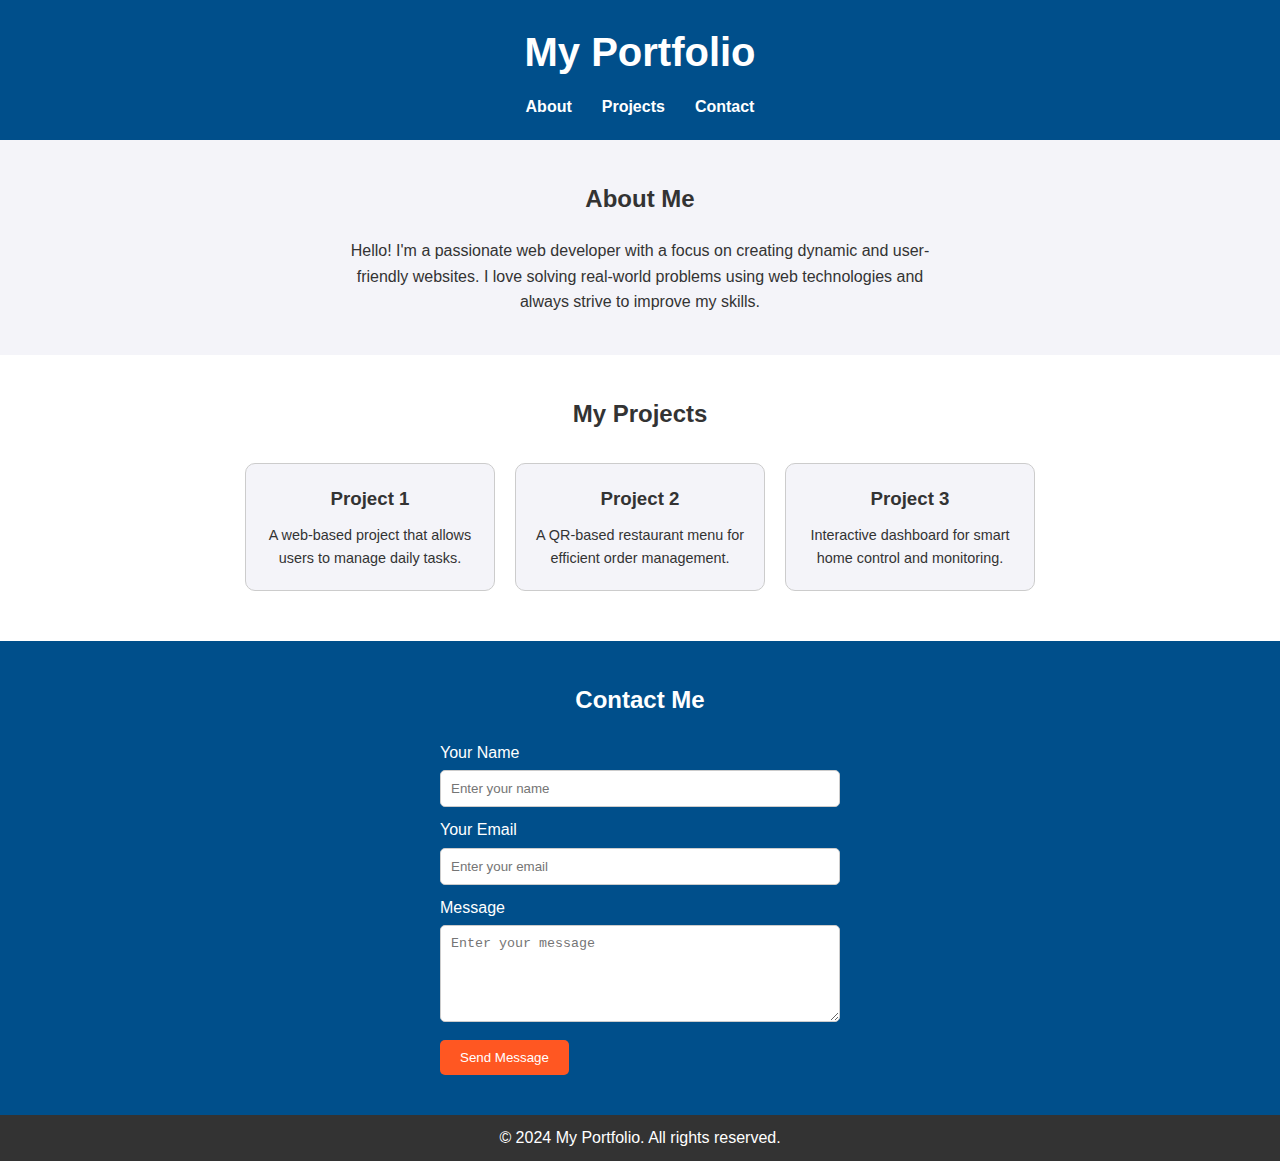
<file: HTML/Portfolio/index.html>
<!DOCTYPE html>
<html lang="en">
<head>
    <meta charset="UTF-8">
    <meta name="viewport" content="width=device-width, initial-scale=1.0">
    <title>My Portfolio</title>
    <link rel="stylesheet" href="styles.css">
</head>
<body>

    <!-- Header Section -->
    <header>
        <h1>My Portfolio</h1>
        <nav>
            <ul>
                <li><a href="#about">About</a></li>
                <li><a href="#projects">Projects</a></li>
                <li><a href="#contact">Contact</a></li>
            </ul>
        </nav>
    </header>

    <!-- About Section -->
    <section id="about">
        <h2>About Me</h2>
        <p>
            Hello! I'm a passionate web developer with a focus on creating dynamic and user-friendly websites.
            I love solving real-world problems using web technologies and always strive to improve my skills.
        </p>
    </section>

    <!-- Projects Section -->
    <section id="projects">
        <h2>My Projects</h2>
        <div class="project-list">
            <div class="project">
                <h3>Project 1</h3>
                <p>A web-based project that allows users to manage daily tasks.</p>
            </div>
            <div class="project">
                <h3>Project 2</h3>
                <p>A QR-based restaurant menu for efficient order management.</p>
            </div>
            <div class="project">
                <h3>Project 3</h3>
                <p>Interactive dashboard for smart home control and monitoring.</p>
            </div>
        </div>
    </section>

    <!-- Contact Section -->
    <section id="contact">
        <h2>Contact Me</h2>
        <form>
            <label for="name">Your Name</label>
            <input type="text" id="name" name="name" placeholder="Enter your name" required>

            <label for="email">Your Email</label>
            <input type="email" id="email" name="email" placeholder="Enter your email" required>

            <label for="message">Message</label>
            <textarea id="message" name="message" placeholder="Enter your message" rows="5" required></textarea>

            <button type="submit">Send Message</button>
        </form>
    </section>

    <!-- Footer -->
    <footer>
        <p>&copy; 2024 My Portfolio. All rights reserved.</p>
    </footer>

</body>
</html>
</file>
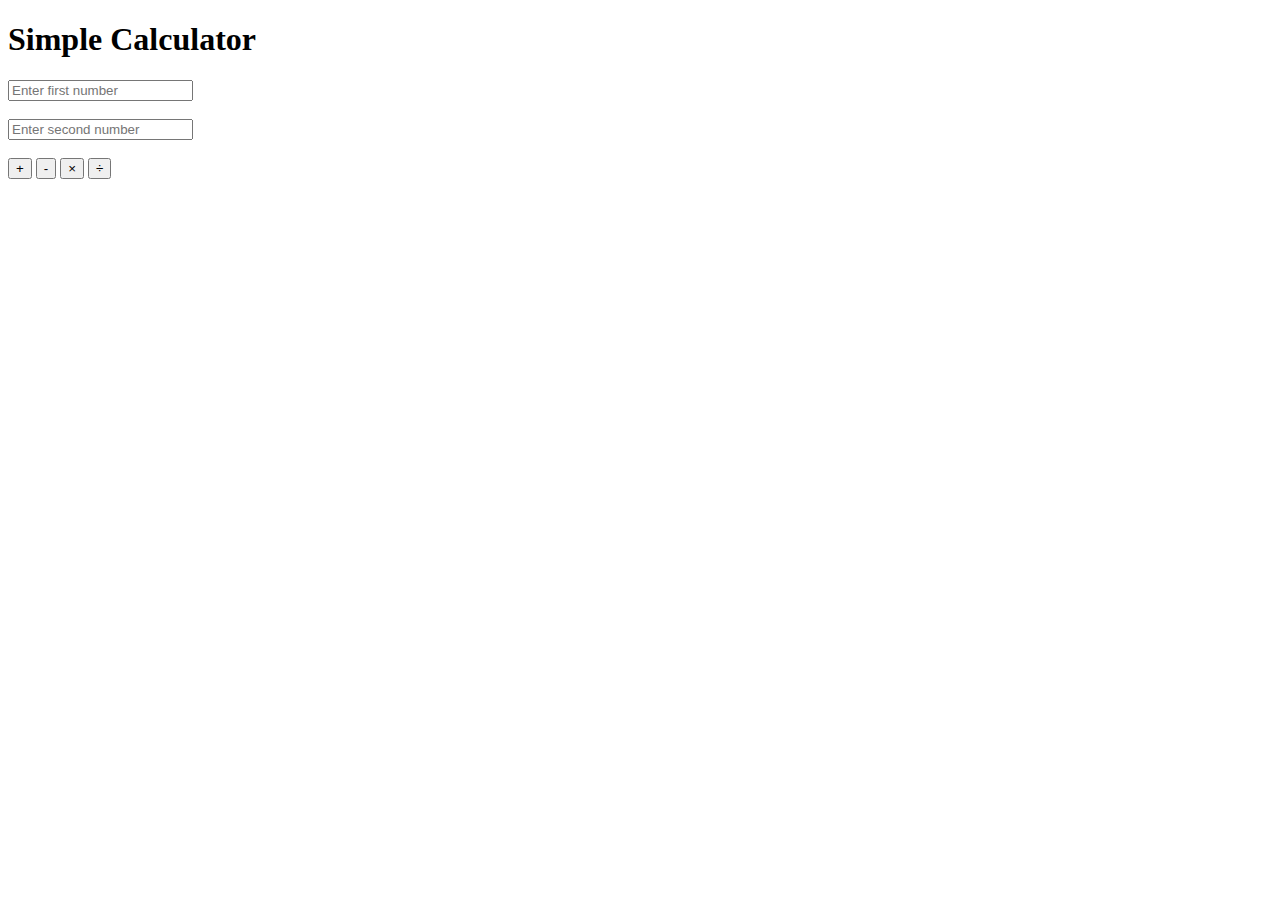
<file: HTML/Calculator2.html>
<!DOCTYPE html>
<html >

<head>
     
    <title>Simple Calculator</title>
    
</head>

<body>

    <div class="calculator">
        <h1>Simple Calculator</h1>

        <!-- Input fields for two numbers -->
        <input type="number" id="num1" placeholder="Enter first number">
        <br><br>
        <input type="number" id="num2" placeholder="Enter second number">

        <br><br>
        <!-- Buttons for arithmetic operations -->
        <div class="buttons">
            <button class="add" onclick="calculate('add')">+</button>
            <button class="subtract" onclick="calculate('subtract')">-</button>
            <button class="multiply" onclick="calculate('multiply')">×</button>
            <button class="divide" onclick="calculate('divide')">÷</button>
        </div>
<br> 
        <!-- Display the result -->
        <div class="result" id="result"></div>
    </div>

    <script>
        function calculate(operation) {
            const num1 = parseFloat(document.getElementById('num1').value);
            const num2 = parseFloat(document.getElementById('num2').value);
            let result;

            // Validate if the inputs are numbers
            if (isNaN(num1) || isNaN(num2)) {
                document.getElementById('result').innerText = 'Please enter valid numbers!';
                return;
            }

            // Perform the calculation based on the operation
            switch (operation) {
                case 'add':
                    result = num1 + num2;
                    break;
                case 'subtract':
                    result = num1 - num2;
                    break;
                case 'multiply':
                    result = num1 * num2;
                    break;
                case 'divide':
                    if (num2 === 0) {
                        document.getElementById('result').innerText = 'Division by zero is not allowed!';
                        return;
                    }
                    result = num1 / num2;
                    break;
                default:
                    result = 'Invalid Operation';
                    break;
            }

            // Display the result
            document.getElementById('result').innerText = `Result: ${result}`;
        }
    </script>

</body>

</html>
</file>
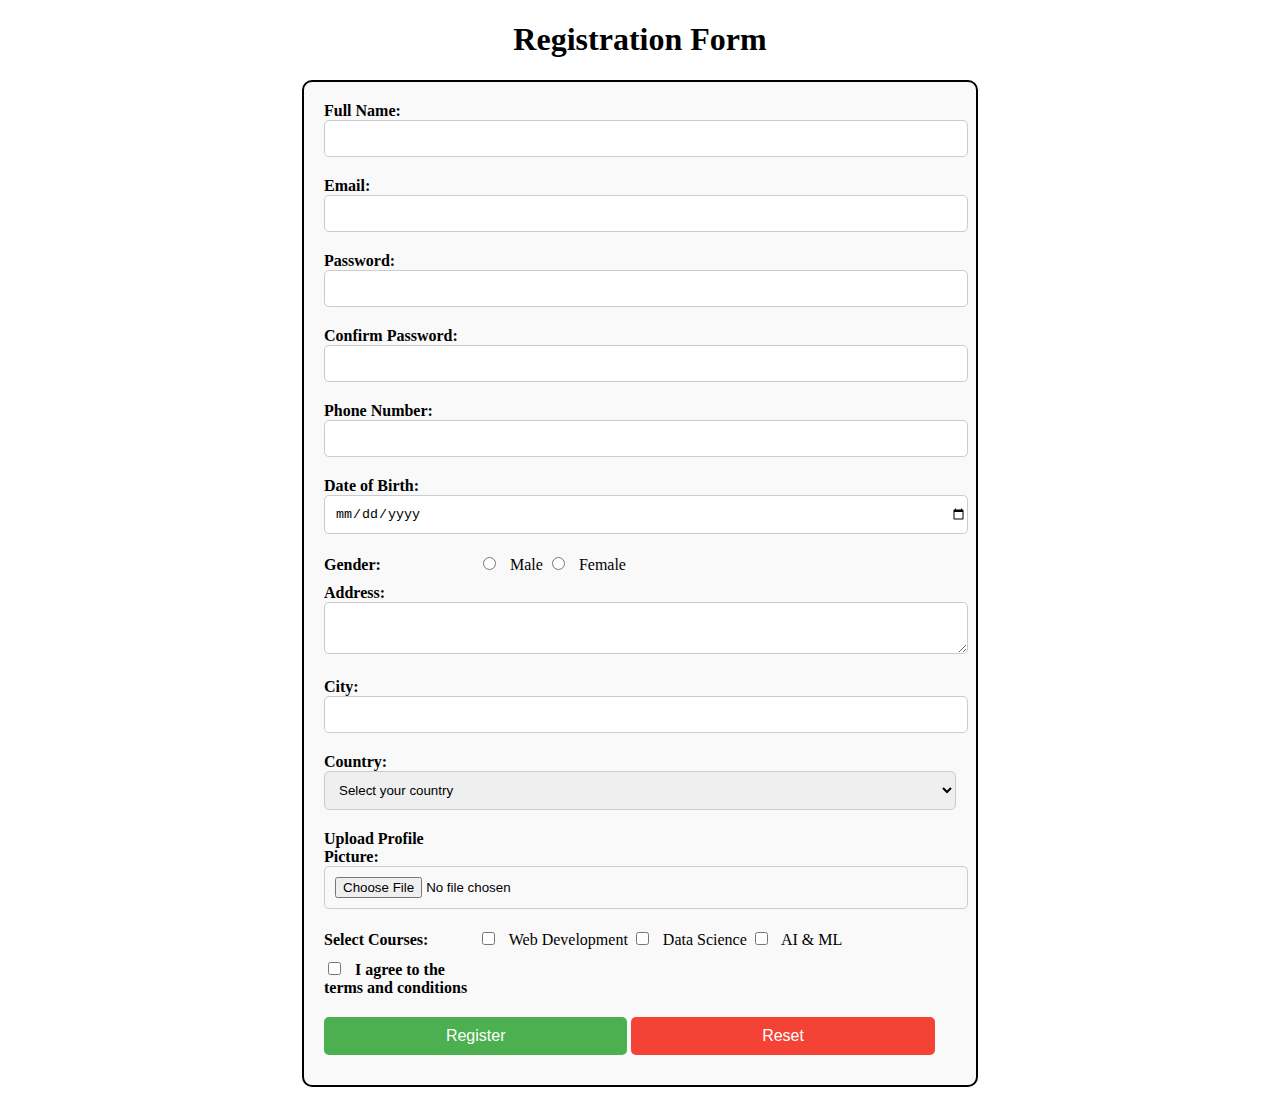
<file: HTML/Form.html>
<!DOCTYPE html>
<html>

<head>
    <title>Registration Form</title>
    <style>
        /* Center the form and set basic styling */
        form {
            width: 50%;
            margin: 0 auto;
            border: 2px solid #000;
            padding: 20px;
            border-radius: 10px;
            background-color: #f9f9f9;
        }

        h1 {
            text-align: center;
        }

        label {
            font-weight: bold;
            display: inline-block;
            width: 150px;
        }

        /* Style for input fields */
        input[type="text"],
        input[type="email"],
        input[type="password"],
        input[type="tel"],
        input[type="date"],
        select,
        textarea,
        input[type="file"] {
            width: 100%;
            padding: 10px;
            padding-right: 0px;  
            margin-bottom: 10px;
            border: 1px solid #ccc;
            border-radius: 5px;
            display: inline-block;
        }

        textarea {
            resize: vertical;
        }

        /* Style for radio and checkbox buttons */
        input[type="radio"],
        input[type="checkbox"] {
            margin-right: 10px;
        }

        /* Submit and Reset buttons */
        button {
            width: 48%;
            padding: 10px;
            margin-top: 10px;
            border: none;
            border-radius: 5px;
            cursor: pointer;
            font-size: 16px;
        }

        /* Submit button style */
        button[type="submit"] {
            background-color: #4CAF50;
            color: white;
        }

        /* Reset button style */
        button[type="reset"] {
            background-color: #f44336;
            color: white;
        }

        /* Space between the fields */
        .form-row {
            margin-bottom: 10px;
        }

        .form-row input[type="radio"],
        .form-row input[type="checkbox"] {
            width: auto;
        }
    </style>
</head>

<body>

    <h1>Registration Form</h1>
    <form action=" ">

        <!-- Full Name -->
        <div class="form-row">
            <label for="fullname">Full Name:</label>
            <input type="text" id="fullname" name="fullname">
        </div>

        <!-- Email -->
        <div class="form-row">
            <label for="email">Email:</label>
            <input type="email" id="email" name="email" required>
        </div>

        <!-- Password -->
        <div class="form-row">
            <label for="password">Password:</label>
            <input type="password" id="password" name="password">
        </div>

        <!-- Confirm Password -->
        <div class="form-row">
            <label for="confirm-password">Confirm Password:</label>
            <input type="password" id="confirm-password" name="confirm-password">
        </div>

        <!-- Phone Number -->
        <div class="form-row">
            <label for="phone">Phone Number:</label>
            <input type="tel" id="phone" name="phone">
        </div>

        <!-- Date of Birth -->
        <div class="form-row">
            <label for="dob">Date of Birth:</label>
            <input type="date" id="dob" name="dob">
        </div>

        <!-- Gender -->
        <div class="form-row">
            <label>Gender:</label>
            <input type="radio" id="male" name="gender" value="Male" required> Male
            <input type="radio" id="female" name="gender" value="Female" required> Female
        </div>

        <!-- Address -->
        <div class="form-row">
            <label for="address">Address:</label>
            <textarea id="address" name="address"></textarea>
        </div>

        <!-- City -->
        <div class="form-row">
            <label for="city">City:</label>
            <input type="text" id="city" name="city">
        </div>

        <!-- Country (Dropdown) -->
        <div class="form-row">
            <label for="country">Country:</label>
            <select id="country" name="country" required>
                <option value="">Select your country</option>
                <option value="India">India</option>
                <option value="USA">USA</option>
                <option value="Canada">Canada</option>
                <option value="Australia">Australia</option>
            </select>
        </div>

        <!-- Profile Picture Upload -->
        <div class="form-row">
            <label for="profile-picture">Upload Profile Picture:</label>
            <input type="file" id="profile-picture" name="profile-picture" accept="image/*">
        </div>

        <!-- Courses (Checkbox) -->
        <div class="form-row">
            <label>Select Courses:</label>
            <input type="checkbox" id="course1" name="courses" value="Web Development"> Web Development
            <input type="checkbox" id="course2" name="courses" value="Data Science"> Data Science
            <input type="checkbox" id="course3" name="courses" value="AI & ML"> AI & ML
        </div>

        <!-- Terms and Conditions -->
        <div class="form-row">
            <label for="terms">
                <input type="checkbox" id="terms" name="terms" required> I agree to the terms and conditions
            </label>
        </div>

        <!-- Submit Button -->
        <div class="form-row">
            <button type="submit">Register</button>
            <!-- Reset Button -->
            <button type="reset">Reset</button>
        </div>

    </form>

    <script>
        const form = document.getElementById('registrationForm');

form.addEventListener('submit', function(event) {
    // Get form values
    const fullname = document.getElementById('fullname').value.trim();
    const email = document.getElementById('email').value.trim();
    const password = document.getElementById('password').value;
    const confirmPassword = document.getElementById('confirm-password').value;
    const phone = document.getElementById('phone').value.trim();
    const dob = document.getElementById('dob').value;
    const gender = document.querySelector('input[name="gender"]:checked');
    const address = document.getElementById('address').value.trim();
    const city = document.getElementById('city').value.trim();
    const country = document.getElementById('country').value;
    const terms = document.getElementById('terms').checked;

    let errors = [];

    // Check if all required fields are filled
    if (!fullname) errors.push('Full name is required.');
    if (!email) errors.push('Email is required.');
    if (!password) errors.push('Password is required.');
    if (!confirmPassword) errors.push('Please confirm your password.');
    if (!phone) errors.push('Phone number is required.');
    if (!dob) errors.push('Date of birth is required.');
    if (!gender) errors.push('Gender is required.');
    if (!address) errors.push('Address is required.');
    if (!city) errors.push('City is required.');
    if (!country) errors.push('Country is required.');
    if (!terms) errors.push('You must agree to the terms and conditions.');

    // Check password match
    if (password !== confirmPassword) {
        errors.push('Passwords do not match.');
    }

    // Check phone number (should be 10 digits)
    if (!/^\d{10}$/.test(phone)) {
        errors.push('Phone number must be 10 digits.');
    }

    // If there are any errors, prevent form submission
    if (errors.length > 0) {
        event.preventDefault(); // Prevent form submission
        alert(errors.join('\n')); // Show all errors
    }
});

    </script>
</body>

</html>
</file>
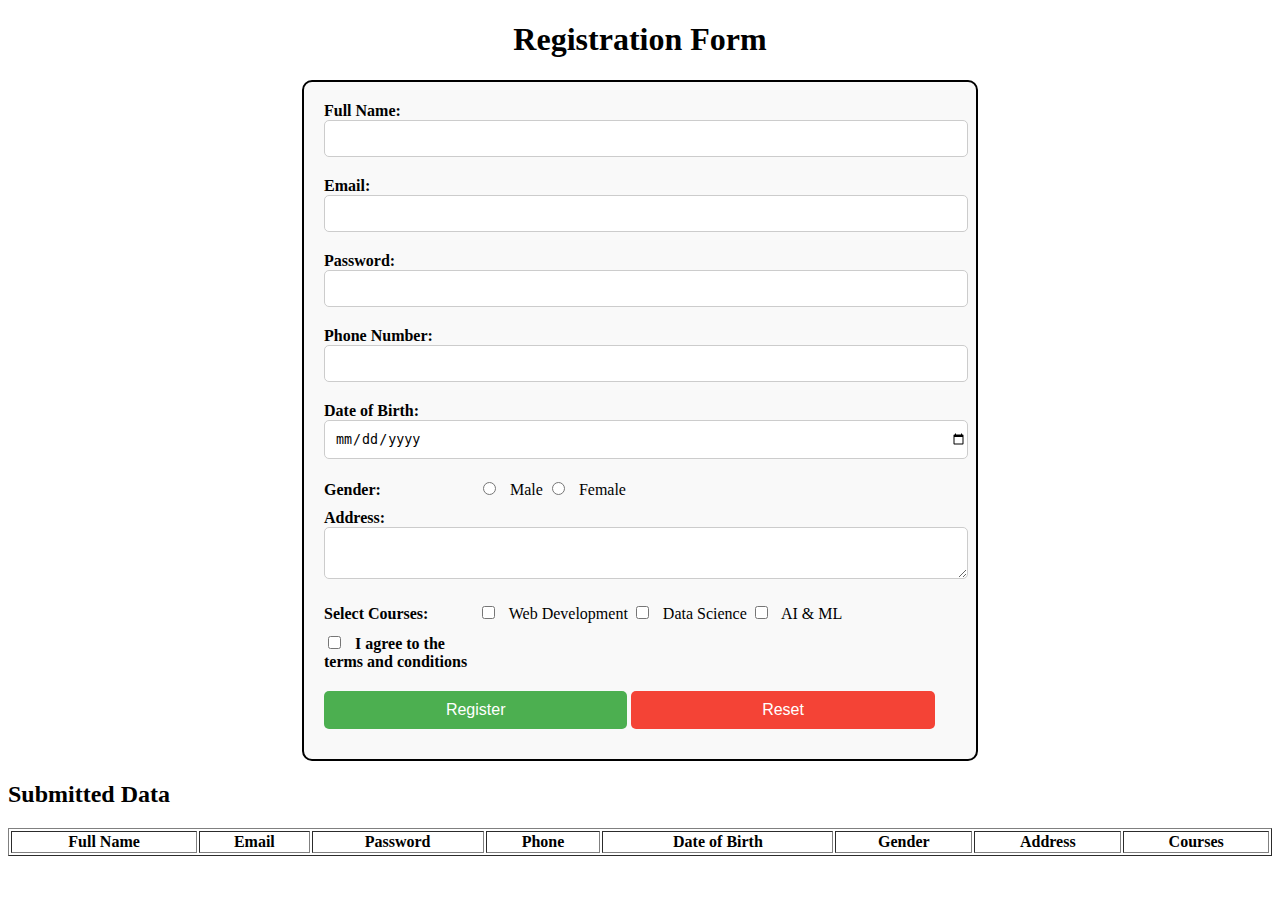
<file: HTML/formTable.html>
<!DOCTYPE html>
<html>

<head>
    <title>Registration Form</title>
    <style>
        /* Center the form and set basic styling */
        form {
            width: 50%;
            margin: 0 auto;
            border: 2px solid #000;
            padding: 20px;
            border-radius: 10px;
            background-color: #f9f9f9;
        }

        h1 {
            text-align: center;
        }

        label {
            font-weight: bold;
            display: inline-block;
            width: 150px;
        }

        /* Style for input fields */
        input[type="text"],
        input[type="email"],
        input[type="password"],
        input[type="tel"],
        input[type="date"],
        select,
        textarea {
            width: 100%;
            padding: 10px;
            padding-right: 0px;
            margin-bottom: 10px;
            border: 1px solid #ccc;
            border-radius: 5px;
            display: inline-block;
        }

        textarea {
            resize: vertical;
        }

        /* Style for radio and checkbox buttons */
        input[type="radio"],
        input[type="checkbox"] {
            margin-right: 10px;
        }

        /* Submit and Reset buttons */
        button {
            width: 48%;
            padding: 10px;
            margin-top: 10px;
            border: none;
            border-radius: 5px;
            cursor: pointer;
            font-size: 16px;
        }

        /* Submit button style */
        button[type="submit"] {
            background-color: #4CAF50;
            color: white;
        }

        /* Reset button style */
        button[type="reset"] {
            background-color: #f44336;
            color: white;
        }

        /* Space between the fields */
        .form-row {
            margin-bottom: 10px;
        }

        .form-row input[type="radio"],
        .form-row input[type="checkbox"] {
            width: auto;
        }
    </style>
</head>

<body>

    <h1>Registration Form</h1>
    <form id="registrationForm" action="">

        <!-- Full Name -->
        <div class="form-row">
            <label for="fullname">Full Name:</label>
            <input type="text" id="fullname" name="fullname">
        </div>

        <!-- Email -->
        <div class="form-row">
            <label for="email">Email:</label>
            <input type="email" id="email" name="email" required>
        </div>

        <!-- Password -->
        <div class="form-row">
            <label for="password">Password:</label>
            <input type="password" id="password" name="password">
        </div>

        <!-- Phone Number -->
        <div class="form-row">
            <label for="phone">Phone Number:</label>
            <input type="tel" id="phone" name="phone">
        </div>

        <!-- Date of Birth -->
        <div class="form-row">
            <label for="dob">Date of Birth:</label>
            <input type="date" id="dob" name="dob">
        </div>

        <!-- Gender -->
        <div class="form-row">
            <label>Gender:</label>
            <input type="radio" id="male" name="gender" value="Male" required> Male
            <input type="radio" id="female" name="gender" value="Female" required> Female
        </div>

        <!-- Address -->
        <div class="form-row">
            <label for="address">Address:</label>
            <textarea id="address" name="address"></textarea>
        </div>

        <!-- Courses (Checkbox) -->
        <div class="form-row">
            <label>Select Courses:</label>
            <input type="checkbox" id="course1" name="courses" value="Web Development"> Web Development
            <input type="checkbox" id="course2" name="courses" value="Data Science"> Data Science
            <input type="checkbox" id="course3" name="courses" value="AI & ML"> AI & ML
        </div>

        <!-- Terms and Conditions -->
        <div class="form-row">
            <label for="terms">
                <input type="checkbox" id="terms" name="terms" required> I agree to the terms and conditions
            </label>
        </div>

        <!-- Submit Button -->
        <div class="form-row">
            <button type="submit">Register</button>
            <!-- Reset Button -->
            <button type="reset">Reset</button>
        </div>

    </form>

    <h2>Submitted Data</h2>
    <table id="submittedData" border="1" style="width: 100%; margin-top: 20px;">
        <thead>
            <tr>
                <th>Full Name</th>
                <th>Email</th>
                <th>Password</th>
                <th>Phone</th>
                <th>Date of Birth</th>
                <th>Gender</th>
                <th>Address</th>
                <th>Courses</th>
            </tr>
        </thead>
        <tbody>
        </tbody>
    </table>

    <script>
        const form = document.getElementById('registrationForm');
        const tableBody = document.getElementById('submittedData').getElementsByTagName('tbody')[0];

        form.addEventListener('submit', function(event) {
            event.preventDefault(); // Prevent form submission

            // Get form values
            const fullname = document.getElementById('fullname').value.trim();
            const email = document.getElementById('email').value.trim();
            const password = document.getElementById('password').value;
            const phone = document.getElementById('phone').value.trim();
            const dob = document.getElementById('dob').value;
            const gender = document.querySelector('input[name="gender"]:checked') ? document.querySelector('input[name="gender"]:checked').value : '';
            const address = document.getElementById('address').value.trim();
            const courses = [];
            if (document.getElementById('course1').checked) courses.push('Web Development');
            if (document.getElementById('course2').checked) courses.push('Data Science');
            if (document.getElementById('course3').checked) courses.push('AI & ML');

            // Add row to table
            const newRow = tableBody.insertRow();
            newRow.innerHTML = `
                <td>${fullname}</td>
                <td>${email}</td>
                <td>${password}</td>
                <td>${phone}</td>
                <td>${dob}</td>
                <td>${gender}</td>
                <td>${address}</td>
                <td>${courses.join(', ')}</td>
            `;
        });
    </script>
</body>

</html>
</file>
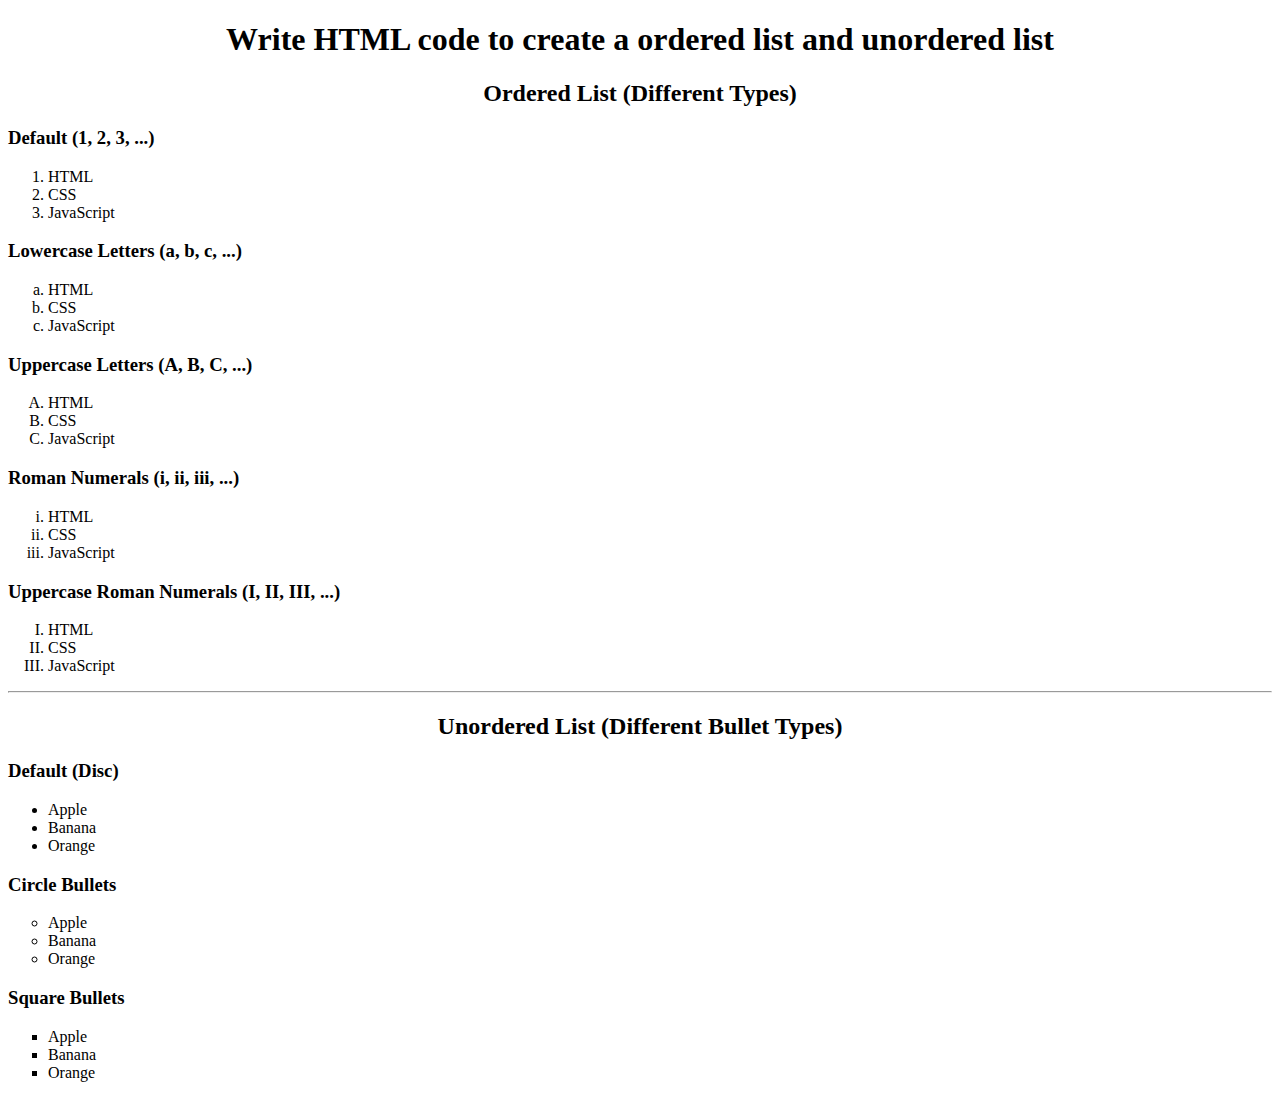
<file: HTML/List.html>
<!DOCTYPE html>
<html>

<head>
    <title>List</title>

    <style>
        h1,h2 {
            text-align: center;
        }
    </style>
</head>

<body>
    <h1>Write HTML code to create a ordered list and unordered list</h1>

    <div class="container">

        <h2>Ordered List (Different Types)</h2>

        <h3>Default (1, 2, 3, ...)</h3>
        <ol>
            <li>HTML</li>
            <li>CSS</li>
            <li>JavaScript</li>
        </ol>

        <h3>Lowercase Letters (a, b, c, ...)</h3>
        <ol type="a">
            <li>HTML</li>
            <li>CSS</li>
            <li>JavaScript</li>
        </ol>

        <h3>Uppercase Letters (A, B, C, ...)</h3>
        <ol type="A">
            <li>HTML</li>
            <li>CSS</li>
            <li>JavaScript</li>
        </ol>

        <h3>Roman Numerals (i, ii, iii, ...)</h3>
        <ol type="i">
            <li>HTML</li>
            <li>CSS</li>
            <li>JavaScript</li>
        </ol>

        <h3>Uppercase Roman Numerals (I, II, III, ...)</h3>
        <ol type="I">
            <li>HTML</li>
            <li>CSS</li>
            <li>JavaScript</li>
        </ol>

        <hr>

        <h2>Unordered List (Different Bullet Types)</h2>

        <h3>Default (Disc)</h3>
        <ul style="list-style-type: disc;">
            <li>Apple</li>
            <li>Banana</li>
            <li>Orange</li>
        </ul>

        <h3>Circle Bullets</h3>
        <ul style="list-style-type: circle;">
            <li>Apple</li>
            <li>Banana</li>
            <li>Orange</li>
        </ul>

        <h3>Square Bullets</h3>
        <ul style="list-style-type: square;">
            <li>Apple</li>
            <li>Banana</li>
            <li>Orange</li>
        </ul>

    </div>

</body>

</html>
</file>
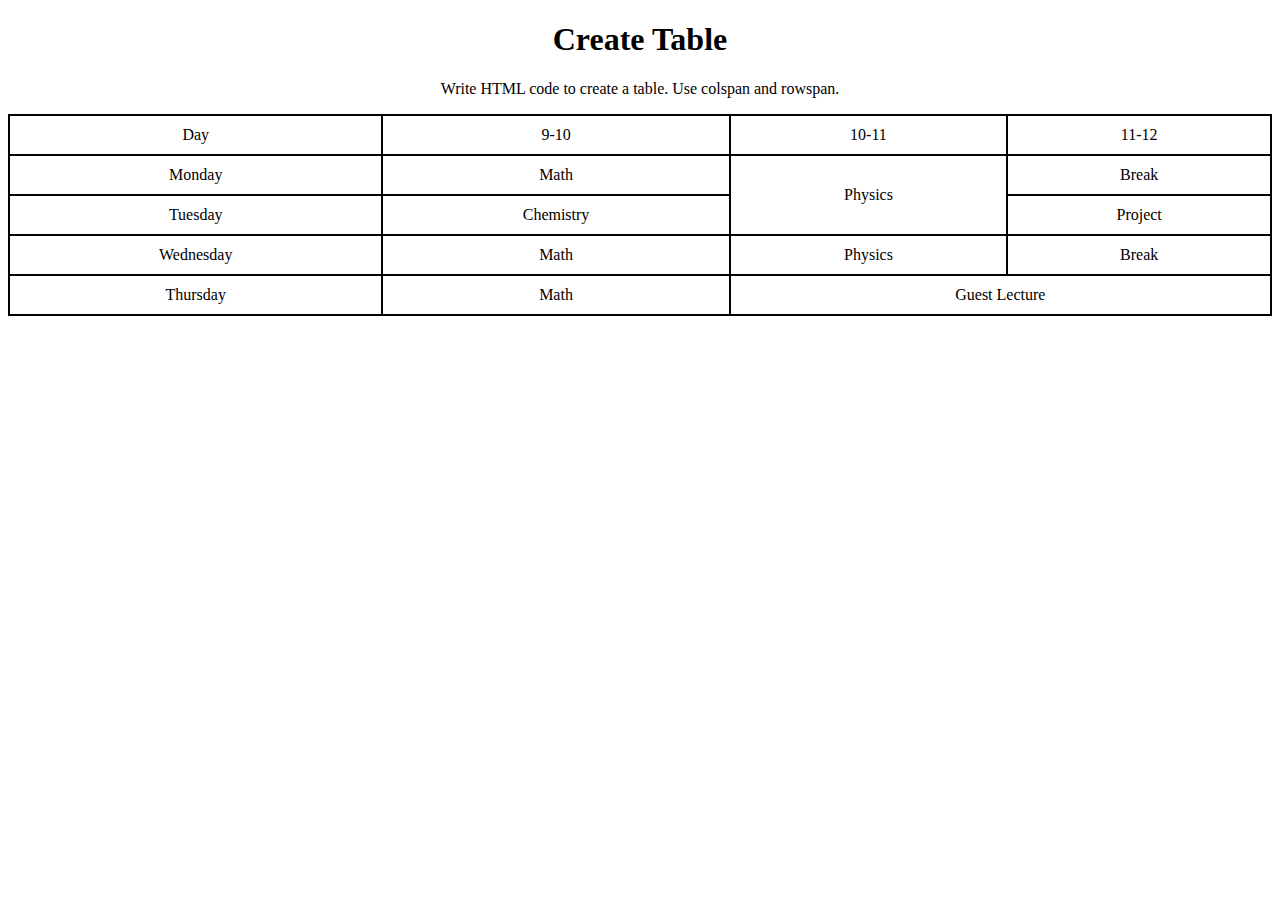
<file: HTML/Table.html>
<!DOCTYPE html>
<html>

<head>
    <title>Table</title> 
    <style>
        table {
            width: 100%;  
            border-collapse: collapse; 
        }

        th, td {
            border: 2px solid black;  
            text-align: center;  
            padding: 10px;  
        }

        h1 {
            text-align: center;   
        }

        p {
            text-align: center; 
        }
    </style>
</head>

<body>

    <h1>Create Table</h1>
    <p>Write HTML code to create a table. Use colspan and rowspan.</p>

    <table  >

        <thead>
            <tr>
                <td>Day</td>
                <td>9-10</td>
                <td>10-11</td>
                <td>11-12</td>
            </tr>
        </thead>

        <tbody>
            <tr>
                <td>Monday</td>
                <td>Math</td>
                <td rowspan="2">Physics</td>
                <td>Break</td>
            </tr>

            <tr>
                <td>Tuesday</td>
                <td>Chemistry</td>
                <td>Project</td>
            </tr>

            <tr>
                <td>Wednesday</td>
                <td>Math</td>
                <td>Physics</td>
                <td>Break</td>
            </tr>

            <tr>
                <td>Thursday</td>
                <td>Math</td>
                <td colspan="2">Guest Lecture</td> 
            </tr>
        </tbody>

    </table>

</body>

</html>
</file>
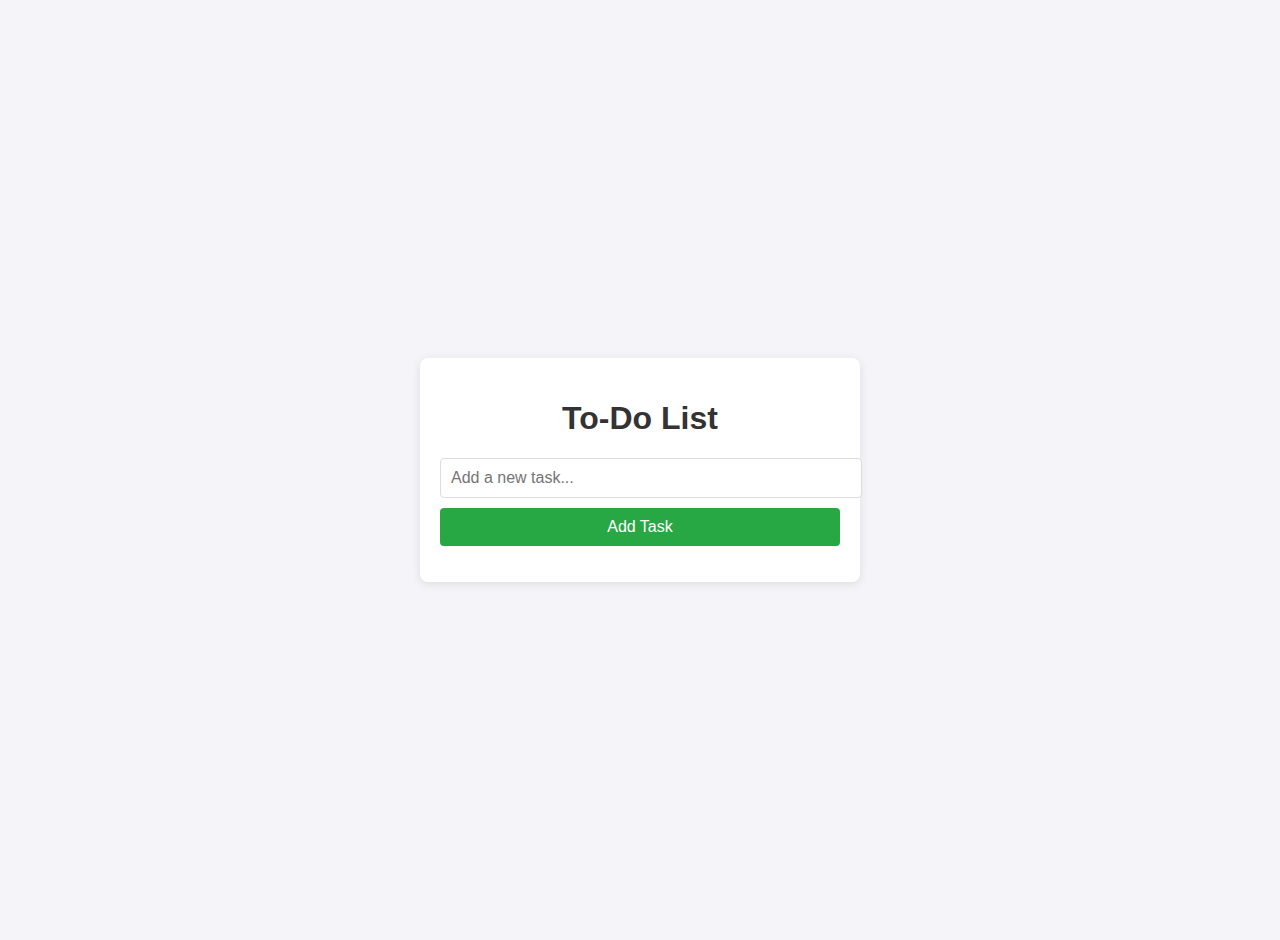
<file: HTML/todoListJavascript.html>
<!DOCTYPE html>
<html lang="en">
<head>
    <meta charset="UTF-8">
    <meta name="viewport" content="width=device-width, initial-scale=1.0">
    <title>To-Do List</title>
    <style>
        body {
            font-family: Arial, sans-serif;
            background-color: #f4f4f9;
            margin: 0;
            padding: 20px;
            display: flex;
            justify-content: center;
            align-items: center;
            height: 100vh;
        }
        .container {
            background-color: #fff;
            border-radius: 8px;
            box-shadow: 0 2px 10px rgba(0,0,0,0.1);
            width: 400px;
            padding: 20px;
        }
        h1 {
            text-align: center;
            color: #333;
        }
        input[type="text"] {
            width: 100%;
            padding: 10px;
            font-size: 16px;
            border: 1px solid #ddd;
            border-radius: 4px;
        }
        button {
            width: 100%;
            background-color: #28a745;
            color: white;
            padding: 10px;
            font-size: 16px;
            border: none;
            border-radius: 4px;
            margin-top: 10px;
            cursor: pointer;
        }
        button:hover {
            background-color: #218838;
        }
        ul {
            list-style: none;
            padding: 0;
        }
        li {
            background-color: #f9f9f9;
            padding: 15px 10px;
            margin-bottom: 10px;
            display: flex;
            justify-content: space-between;
            align-items: center;
            border-radius: 4px;
        }
        .actions button {
            background-color: #007bff;
            border: none;
            color: white;
            padding: 5px 10px;
            border-radius: 4px;
            margin-left: 5px;
            cursor: pointer;
        }
        .actions .delete {
            background-color: #dc3545;
        }
        .actions .edit {
            background-color: #ffc107;
            color: #333;
        }
    </style>
</head>
<body>

<div class="container">
    <h1>To-Do List</h1>
    <input type="text" id="taskInput" placeholder="Add a new task...">
    <button id="addTaskButton">Add Task</button>

    <ul id="taskList"></ul>
</div>

<script>

    // Select necessary elements
const taskInput = document.getElementById('taskInput');
const addTaskButton = document.getElementById('addTaskButton');
const taskList = document.getElementById('taskList');

// Event listener for the Add Task button
addTaskButton.addEventListener('click', addTask);

// Add task function
function addTask() {
    const taskText = taskInput.value.trim();
    if (taskText === '') {
        alert('Please enter a task.');
        return;
    }

    // Create list item
    const listItem = document.createElement('li');
    listItem.innerHTML = `
        <span class="task-text">${taskText}</span>
        <div class="actions">
            <button class="edit">Edit</button>
            <button class="delete">Delete</button>
        </div>
    `;

    taskList.appendChild(listItem);
    taskInput.value = ''; // Clear the input

    // Attach event listeners to the edit and delete buttons
    const editButton = listItem.querySelector('.edit');
    const deleteButton = listItem.querySelector('.delete');

    editButton.addEventListener('click', () => editTask(listItem));
    deleteButton.addEventListener('click', () => deleteTask(listItem));
}

// Edit task function
function editTask(listItem) {
    const taskText = listItem.querySelector('.task-text');
    const newTaskText = prompt('Edit your task:', taskText.textContent);

    if (newTaskText !== null && newTaskText.trim() !== '') {
        taskText.textContent = newTaskText;
    }
}

// Delete task function
function deleteTask(listItem) {
    if (confirm('Are you sure you want to delete this task?')) {
        listItem.remove();
    }
}

// Add task when pressing "Enter" key
taskInput.addEventListener('keypress', (event) => {
    if (event.key === 'Enter') {
        addTask();
    }
});

</script>

</body>
</html>
</file>
<file: HTML/Portfolio/styles.css>
/* Reset all elements */
* {
    margin: 0;
    padding: 0;
    box-sizing: border-box;
}

body {
    font-family: Arial, sans-serif;
    line-height: 1.6;
    color: #333;
}

/* Header Section */
header {
    background-color: #004f8b;
    color: #fff;
    padding: 20px 0;
    text-align: center;
}

header h1 {
    font-size: 2.5rem;
}

nav ul {
    display: flex;
    justify-content: center;
    list-style: none;
    margin-top: 10px;
}

nav ul li {
    margin: 0 15px;
}

nav ul li a {
    color: #fff;
    text-decoration: none;
    font-weight: bold;
}

nav ul li a:hover {
    text-decoration: underline;
}

/* About Section */
#about {
    padding: 40px;
    text-align: center;
    background-color: #f4f4f9;
}

#about h2 {
    margin-bottom: 20px;
}

#about p {
    max-width: 600px;
    margin: 0 auto;
}

/* Projects Section */
#projects {
    padding: 40px;
    text-align: center;
}

#projects h2 {
    margin-bottom: 20px;
}

.project-list {
    display: flex;
    justify-content: center;
    flex-wrap: wrap;
}

.project {
    background-color: #f4f4f9;
    border: 1px solid #ccc;
    padding: 20px;
    width: 250px;
    margin: 10px;
    border-radius: 10px;
    text-align: center;
}

.project h3 {
    margin-bottom: 10px;
}

.project p {
    font-size: 0.9rem;
}

/* Contact Section */
#contact {
    padding: 40px;
    text-align: center;
    background-color: #004f8b;
    color: white;
}

#contact h2 {
    margin-bottom: 20px;
}

form {
    max-width: 400px;
    margin: 0 auto;
    text-align: left;
}

form label {
    display: block;
    margin-bottom: 5px;
}

form input, form textarea {
    width: 100%;
    padding: 10px;
    margin-bottom: 10px;
    border-radius: 5px;
    border: 1px solid #ccc;
}

form button {
    background-color: #ff5722;
    color: white;
    border: none;
    padding: 10px 20px;
    border-radius: 5px;
    cursor: pointer;
}

form button:hover {
    background-color: #e64a19;
}

/* Footer */
footer {
    text-align: center;
    padding: 10px 0;
    background-color: #333;
    color: white;
}
</file>
